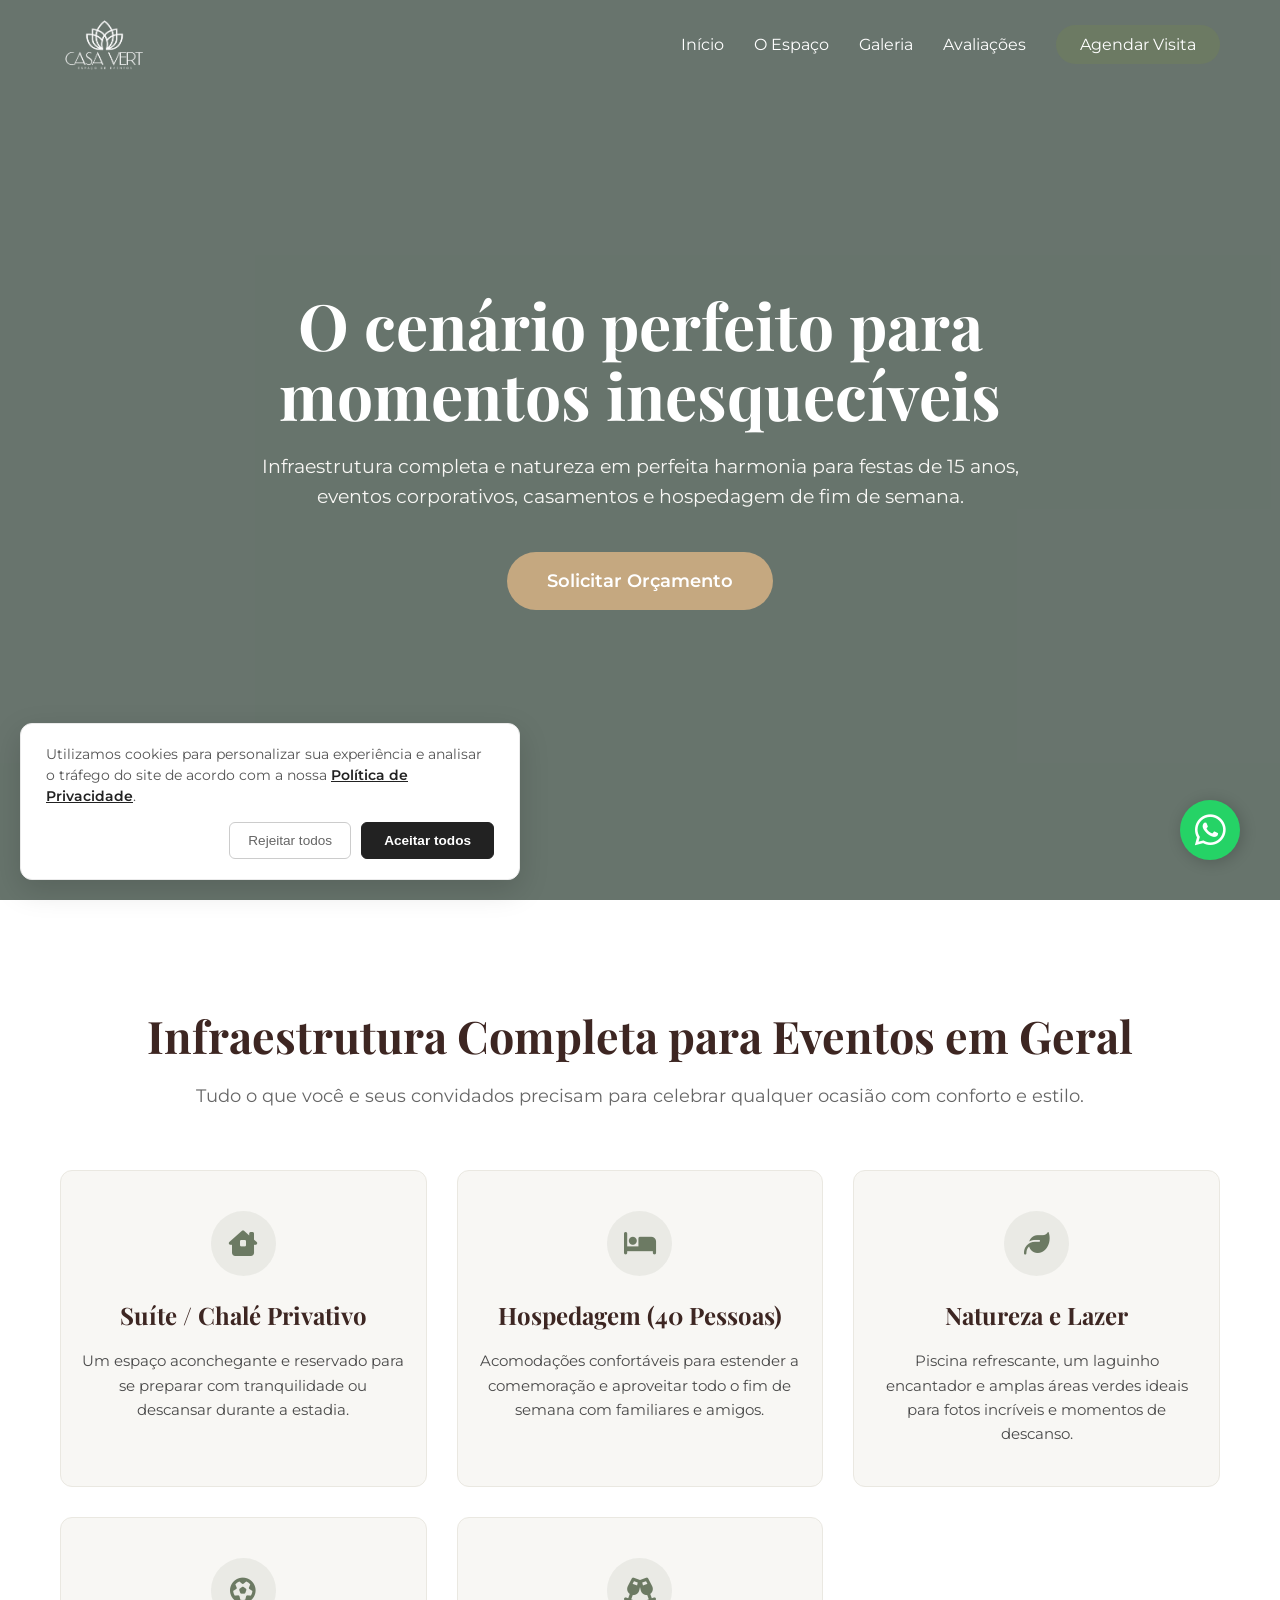
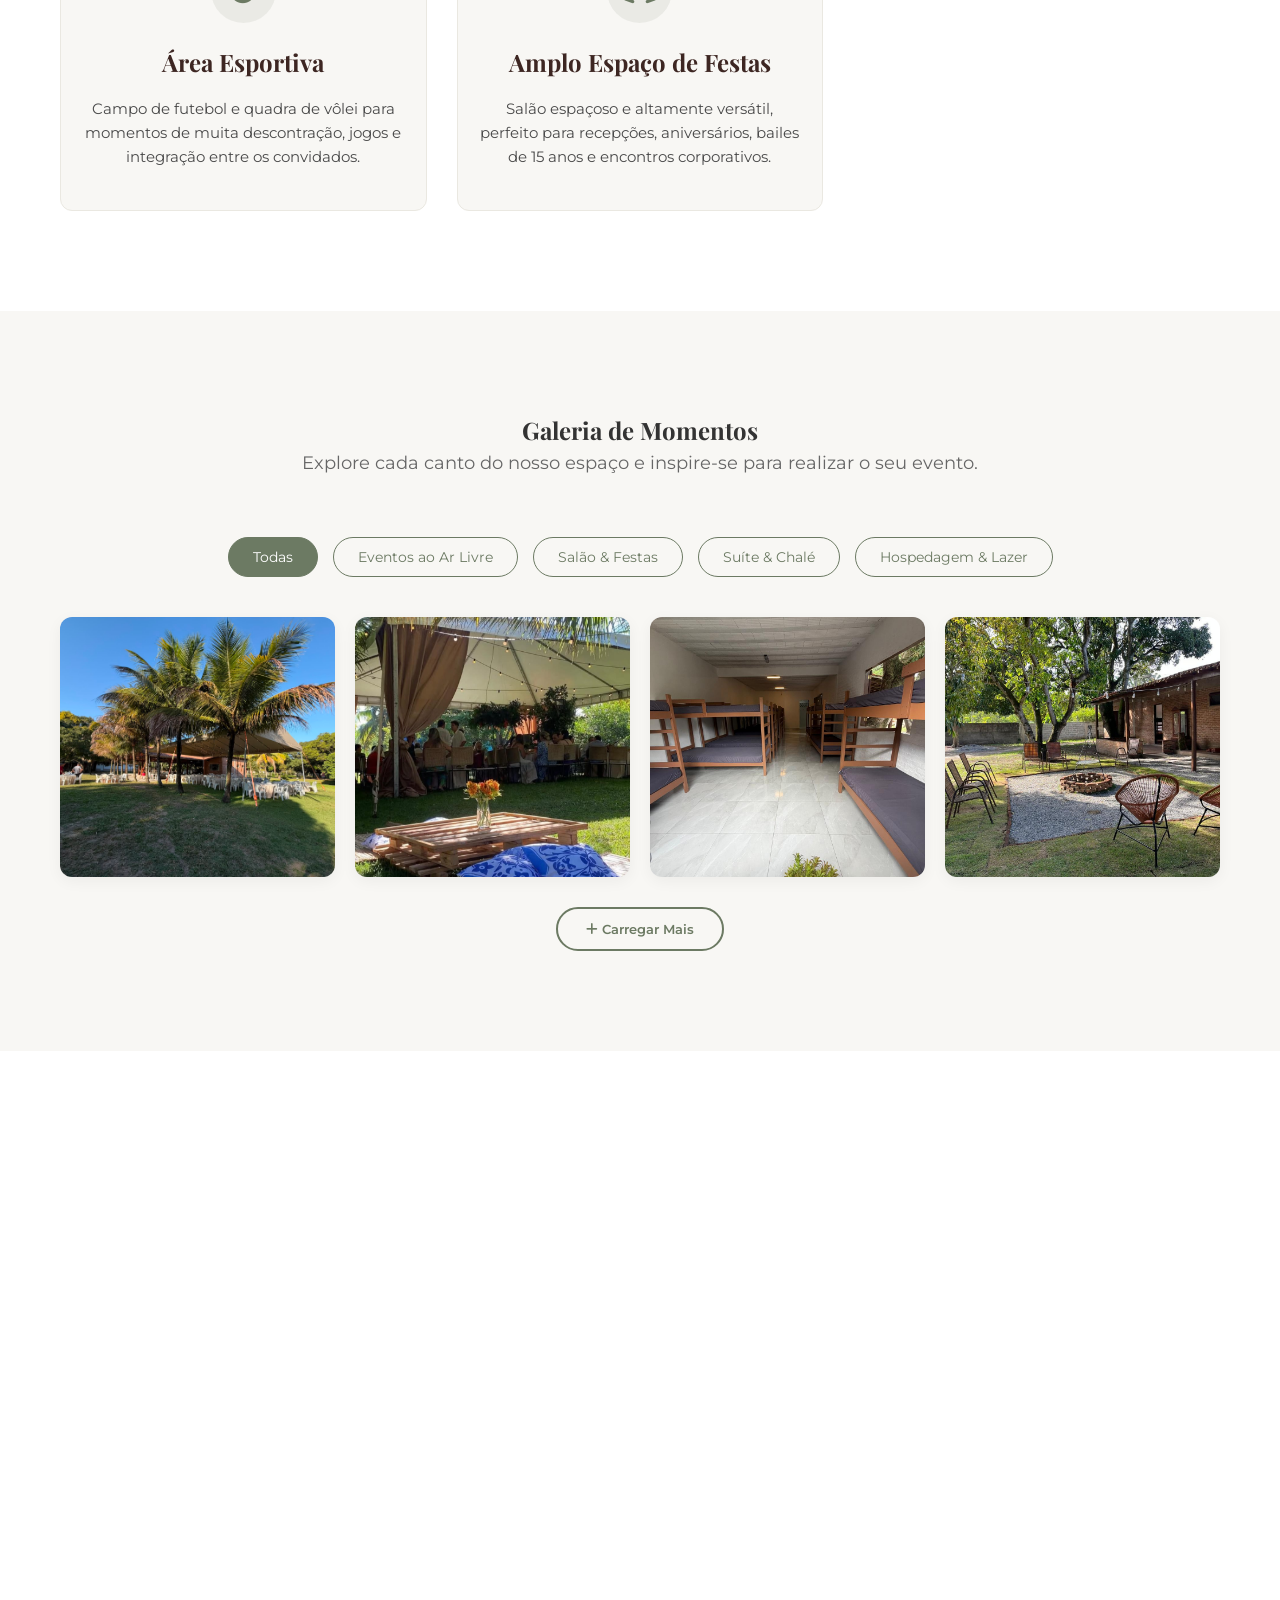
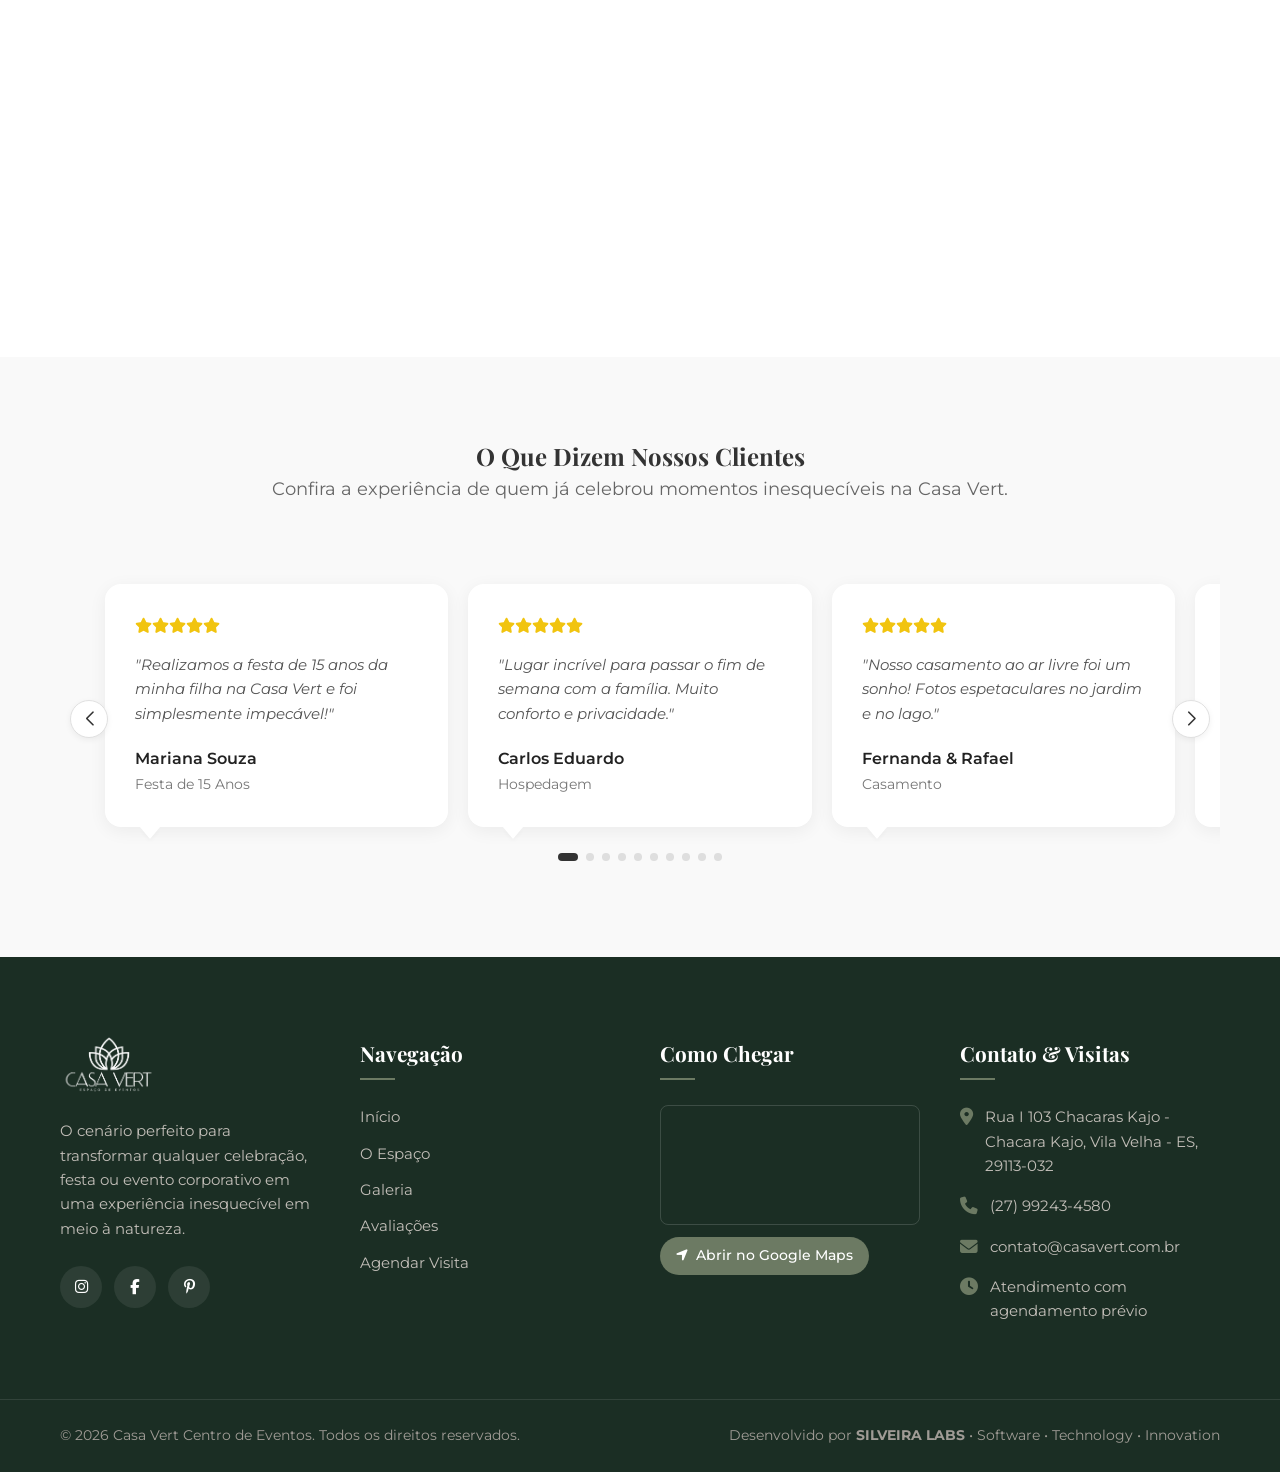
<file: index.html>
<!DOCTYPE html>
<html lang="pt-BR">
<head>
    <meta charset="UTF-8">
    <meta name="viewport" content="width=device-width, initial-scale=1.0">
    <title>Casa Vert | Espaço para Eventos em Geral e Hospedagem</title>
    
    <!-- ==========================================================================
       SEO E INDEXAÇÃO NO GOOGLE
       ========================================================================== -->
    <meta name="description" content="Casa Vert - O cenário perfeito para seus eventos em geral. Festas de 15 anos, corporativos, casamentos e aluguel para fim de semana com infraestrutura completa e natureza em Vila Velha - ES.">
    <meta name="keywords" content="Casa Vert, espaço para eventos, salão de festas, casamentos, festas de 15 anos, hospedagem Vila Velha, eventos ao ar livre">
    <meta name="robots" content="index, follow">
    <link rel="canonical" href="https://casa-vert027.vercel.app/">

    <!-- NOME DO SITE PARA O GOOGLE (Corrige "Vercel" nos resultados) -->
    <meta property="og:site_name" content="Casa Vert">

    <!-- ==========================================================================
       FAVICON E ÍCONES DE DISPOSITIVOS
       ========================================================================== -->
    <link rel="icon" type="image/x-icon" href="img/favicon/favicon.ico">
    <link rel="icon" type="image/png" sizes="32x32" href="img/favicon/favicon-32x32.png">
    <link rel="icon" type="image/png" sizes="16x16" href="img/favicon/favicon-16x16.png">
    <link rel="apple-touch-icon" sizes="180x180" href="img/favicon/apple-touch-icon.png">
    <link rel="manifest" href="img/favicon/site.webmanifest">

    <!-- ==========================================================================
       OPEN GRAPH / PRÉVIA NO WHATSAPP E REDES SOCIAIS
       ========================================================================== -->
    <meta property="og:type" content="website">
    <meta property="og:url" content="https://casa-vert027.vercel.app/">
    <meta property="og:title" content="Casa Vert | Espaço para Eventos e Hospedagem">
    <meta property="og:description" content="O cenário perfeito para festas, casamentos e hospedagem com infraestrutura completa em Vila Velha - ES.">
    <meta property="og:image" content="https://casa-vert027.vercel.app/img/eventos/foto1.jpeg">
    <meta property="og:image:secure_url" content="https://casa-vert027.vercel.app/img/eventos/foto1.jpeg">
    <meta property="og:image:type" content="image/jpeg">
    <meta property="og:image:width" content="1200">
    <meta property="og:image:height" content="630">

    <!-- TWITTER / CARTÃO GRANDE NO WHATSAPP -->
    <meta name="twitter:card" content="summary_large_image">
    <meta name="twitter:title" content="Casa Vert | Espaço para Eventos e Hospedagem">
    <meta name="twitter:description" content="O cenário perfeito para festas, casamentos e hospedagem com infraestrutura completa em Vila Velha - ES.">
    <meta name="twitter:image" content="https://casa-vert027.vercel.app/img/eventos/foto1.jpeg">

    <!-- ==========================================================================
       DADOS ESTRUTURADOS (SCHEMA.ORG) PARA O GOOGLE
       ========================================================================== -->
    <script type="application/ld+json">
    {
      "@context": "https://schema.org",
      "@type": "EventVenue",
      "name": "Casa Vert",
      "alternateName": ["Casa Vert Eventos", "Casa Vert Vila Velha"],
      "url": "https://casa-vert027.vercel.app/",
      "logo": "https://casa-vert027.vercel.app/img/CASA%20VERT%20PRETO.png",
      "address": {
        "@type": "PostalAddress",
        "streetAddress": "Rua I 103, Chácaras Kajo",
        "addressLocality": "Vila Velha",
        "addressRegion": "ES",
        "postalCode": "29113-032",
        "addressCountry": "BR"
      },
      "telephone": "+5527992434580"
    }
    </script>

    <!-- ==========================================================================
       FONTES E ESTILOS EXTERNOS
       ========================================================================== -->
    <link rel="preconnect" href="https://fonts.googleapis.com">
    <link rel="preconnect" href="https://fonts.gstatic.com" crossorigin>
    <link href="https://fonts.googleapis.com/css2?family=Montserrat:wght@300;400;600&family=Playfair+Display:ital,wght@0,600;1,600&display=swap" rel="stylesheet">
    <link rel="stylesheet" href="https://cdnjs.cloudflare.com/ajax/libs/font-awesome/6.4.0/css/all.min.css">
    <link rel="stylesheet" href="https://cdn.jsdelivr.net/npm/swiper@11/swiper-bundle.min.css" />
    
    <!-- Estilos CSS Customizados -->
    <link rel="stylesheet" href="css/style.css">
</head>

<body>

    <!-- Cabeçalho / Menu -->
    <header id="header">
        <nav class="navbar container">
            <a href="#home" class="logo-link">
                <!-- Logo Branca (fundo transparente) -->
                <img src="img/CASA VERT BRANCA.png" alt="Casa Vert Espaço de Eventos" class="logo-img logo-light">
                <!-- Logo Padrão (menu com fundo claro) -->
                <img src="img/CASA VERT PRETO.png" alt="Casa Vert Espaço de Eventos" class="logo-img logo-dark">
            </a>
            <ul class="nav-links">
                <li><a href="#home">Início</a></li>
                <li><a href="#estrutura">O Espaço</a></li>
                <li><a href="#galeria">Galeria</a></li>
                <li><a href="#avaliacoes">Avaliações</a></li>
                <li><a href="#contato" class="btn-nav">Agendar Visita</a></li>
            </ul>
            <div class="menu-toggle"><i class="fa-solid fa-bars"></i></div>
        </nav>
    </header>

    <!-- Banner Principal (Hero) -->
    <section id="home" class="hero-section">
        <div class="hero-overlay"></div>
        <div class="hero-content fade-in">
            <h1>O cenário perfeito para momentos inesquecíveis</h1>
            <p>Infraestrutura completa e natureza em perfeita harmonia para festas de 15 anos, eventos corporativos, casamentos e hospedagem de fim de semana.</p>
            <a href="#contato" class="btn-primary">Solicitar Orçamento</a>
        </div>
    </section>

    <!-- Estrutura do Local -->
    <section id="estrutura" class="estrutura-section">
        <div class="container">
            <h2 class="fade-in">Infraestrutura Completa para Eventos em Geral</h2>
            <p class="section-subtitle fade-in">Tudo o que você e seus convidados precisam para celebrar qualquer ocasião com conforto e estilo.</p>
            
            <div class="cards-container">
                <div class="card fade-in">
                    <div class="card-icon"><i class="fa-solid fa-house-chimney-window"></i></div>
                    <h3>Suíte / Chalé Privativo</h3>
                    <p>Um espaço aconchegante e reservado para se preparar com tranquilidade ou descansar durante a estadia.</p>
                </div>
                
                <div class="card fade-in">
                    <div class="card-icon"><i class="fa-solid fa-bed"></i></div>
                    <h3>Hospedagem (40 Pessoas)</h3>
                    <p>Acomodações confortáveis para estender a comemoração e aproveitar todo o fim de semana com familiares e amigos.</p>
                </div>
                
                <div class="card fade-in">
                    <div class="card-icon"><i class="fa-solid fa-leaf"></i></div>
                    <h3>Natureza e Lazer</h3>
                    <p>Piscina refrescante, um laguinho encantador e amplas áreas verdes ideais para fotos incríveis e momentos de descanso.</p>
                </div>

                <div class="card fade-in">
                    <div class="card-icon"><i class="fa-solid fa-futbol"></i></div>
                    <h3>Área Esportiva</h3>
                    <p>Campo de futebol e quadra de vôlei para momentos de muita descontração, jogos e integração entre os convidados.</p>
                </div>
                
                <div class="card fade-in">
                    <div class="card-icon"><i class="fa-solid fa-champagne-glasses"></i></div>
                    <h3>Amplo Espaço de Festas</h3>
                    <p>Salão espaçoso e altamente versátil, perfeito para recepções, aniversários, bailes de 15 anos e encontros corporativos.</p>
                </div>
            </div>
        </div>
    </section>

    <!-- Seção Galeria de Momentos -->
    <section id="galeria" class="galeria-section">
        <div class="container">
            <h2 class="fade-in">Galeria de Momentos</h2>
            <p class="section-subtitle fade-in">Explore cada canto do nosso espaço e inspire-se para realizar o seu evento.</p>

            <!-- Filtros Expandidos Generalizados -->
            <div class="galeria-filtros fade-in">
                <button class="btn-filtro active" data-filter="todos">Todas</button>
                <button class="btn-filtro" data-filter="eventos">Eventos ao Ar Livre</button>
                <button class="btn-filtro" data-filter="salao">Salão & Festas</button>
                <button class="btn-filtro" data-filter="chale">Suíte & Chalé</button>
                <button class="btn-filtro" data-filter="lazer">Hospedagem & Lazer</button>
            </div>

            <div class="galeria-grid" id="galeria-grid">

    <!-- ================= EVENTOS AO AR LIVRE (1 a 8) ================= -->
    <div class="galeria-item fade-in" data-category="eventos">
        <img src="img/eventos/foto1.jpeg" alt="Evento ao Ar Livre 1" loading="lazy">
        <div class="galeria-overlay">
            <i class="fa-solid fa-magnifying-glass-plus"></i>
            <span>Eventos ao Ar Livre</span>
        </div>
    </div>
    <div class="galeria-item fade-in" data-category="eventos">
        <img src="img/eventos/foto2.jpeg" alt="Evento ao Ar Livre 2" loading="lazy">
        <div class="galeria-overlay">
            <i class="fa-solid fa-magnifying-glass-plus"></i>
            <span>Eventos ao Ar Livre</span>
        </div>
    </div>
    <div class="galeria-item fade-in" data-category="eventos">
        <img src="img/eventos/foto3.jpeg" alt="Evento ao Ar Livre 3" loading="lazy">
        <div class="galeria-overlay">
            <i class="fa-solid fa-magnifying-glass-plus"></i>
            <span>Eventos ao Ar Livre</span>
        </div>
    </div>
    <div class="galeria-item fade-in" data-category="eventos">
        <img src="img/eventos/foto4.jpeg" alt="Evento ao Ar Livre 4" loading="lazy">
        <div class="galeria-overlay">
            <i class="fa-solid fa-magnifying-glass-plus"></i>
            <span>Eventos ao Ar Livre</span>
        </div>
    </div>
    <div class="galeria-item fade-in" data-category="eventos">
        <img src="img/eventos/foto5.jpeg" alt="Evento ao Ar Livre 5" loading="lazy">
        <div class="galeria-overlay">
            <i class="fa-solid fa-magnifying-glass-plus"></i>
            <span>Eventos ao Ar Livre</span>
        </div>
    </div>
    <div class="galeria-item fade-in" data-category="eventos">
        <img src="img/eventos/foto6.jpeg" alt="Evento ao Ar Livre 6" loading="lazy">
        <div class="galeria-overlay">
            <i class="fa-solid fa-magnifying-glass-plus"></i>
            <span>Eventos ao Ar Livre</span>
        </div>
    </div>
    <div class="galeria-item fade-in" data-category="eventos">
        <img src="img/eventos/foto7.jpeg" alt="Evento ao Ar Livre 7" loading="lazy">
        <div class="galeria-overlay">
            <i class="fa-solid fa-magnifying-glass-plus"></i>
            <span>Eventos ao Ar Livre</span>
        </div>
    </div>
    <div class="galeria-item fade-in" data-category="eventos">
        <img src="img/eventos/foto8.jpeg" alt="Evento ao Ar Livre 8" loading="lazy">
        <div class="galeria-overlay">
            <i class="fa-solid fa-magnifying-glass-plus"></i>
            <span>Eventos ao Ar Livre</span>
        </div>
    </div>

    <!-- ================= SALÃO & FESTAS (1 a 8) ================= -->
    <div class="galeria-item fade-in" data-category="salao">
        <img src="img/salao/foto8.jpeg" alt="Salão de Festas 1" loading="lazy">
        <div class="galeria-overlay">
            <i class="fa-solid fa-magnifying-glass-plus"></i>
            <span>Salão & Festas</span>
        </div>
    </div>
    <div class="galeria-item fade-in" data-category="salao">
        <img src="img/salao/foto7.jpeg" alt="Salão de Festas 2" loading="lazy">
        <div class="galeria-overlay">
            <i class="fa-solid fa-magnifying-glass-plus"></i>
            <span>Salão & Festas</span>
        </div>
    </div>
    <div class="galeria-item fade-in" data-category="salao">
        <img src="img/salao/foto6.jpeg" alt="Salão de Festas 3" loading="lazy">
        <div class="galeria-overlay">
            <i class="fa-solid fa-magnifying-glass-plus"></i>
            <span>Salão & Festas</span>
        </div>
    </div>
    <div class="galeria-item fade-in" data-category="salao">
        <img src="img/salao/foto5.jpeg" alt="Salão de Festas 4" loading="lazy">
        <div class="galeria-overlay">
            <i class="fa-solid fa-magnifying-glass-plus"></i>
            <span>Salão & Festas</span>
        </div>
    </div>
    <div class="galeria-item fade-in" data-category="salao">
        <img src="img/salao/foto4.jpeg" alt="Salão de Festas 5" loading="lazy">
        <div class="galeria-overlay">
            <i class="fa-solid fa-magnifying-glass-plus"></i>
            <span>Salão & Festas</span>
        </div>
    </div>
    <div class="galeria-item fade-in" data-category="salao">
        <img src="img/salao/foto3.jpeg" alt="Salão de Festas 6" loading="lazy">
        <div class="galeria-overlay">
            <i class="fa-solid fa-magnifying-glass-plus"></i>
            <span>Salão & Festas</span>
        </div>
    </div>
    <div class="galeria-item fade-in" data-category="salao">
        <img src="img/salao/foto2.jpeg" alt="Salão de Festas 7" loading="lazy">
        <div class="galeria-overlay">
            <i class="fa-solid fa-magnifying-glass-plus"></i>
            <span>Salão & Festas</span>
        </div>
    </div>
    <div class="galeria-item fade-in" data-category="salao">
        <img src="img/salao/foto1.jpeg" alt="Salão de Festas 8" loading="lazy">
        <div class="galeria-overlay">
            <i class="fa-solid fa-magnifying-glass-plus"></i>
            <span>Salão & Festas</span>
        </div>
    </div>

    <!-- ================= SUÍTE / CHALÉ (1 a 8) ================= -->
    <div class="galeria-item fade-in" data-category="chale">
        <img src="img/suite/foto1.jpeg" alt="Suíte Chalé 1" loading="lazy">
        <div class="galeria-overlay">
            <i class="fa-solid fa-magnifying-glass-plus"></i>
            <span>Suíte & Chalé</span>
        </div>
    </div>
    <div class="galeria-item fade-in" data-category="chale">
        <img src="img/suite/foto2.jpeg" alt="Suíte Chalé 2" loading="lazy">
        <div class="galeria-overlay">
            <i class="fa-solid fa-magnifying-glass-plus"></i>
            <span>Suíte & Chalé</span>
        </div>
    </div>
    <div class="galeria-item fade-in" data-category="chale">
        <img src="img/suite/foto5.jpeg" alt="Suíte Chalé 3" loading="lazy">
        <div class="galeria-overlay">
            <i class="fa-solid fa-magnifying-glass-plus"></i>
            <span>Suíte & Chalé</span>
        </div>
    </div>
    <div class="galeria-item fade-in" data-category="chale">
        <img src="img/suite/foto6.jpeg" alt="Suíte Chalé 4" loading="lazy">
        <div class="galeria-overlay">
            <i class="fa-solid fa-magnifying-glass-plus"></i>
            <span>Suíte & Chalé</span>
        </div>
    </div>
    <div class="galeria-item fade-in" data-category="chale">
        <img src="img/suite/foto3.jpeg" alt="Suíte Chalé 5" loading="lazy">
        <div class="galeria-overlay">
            <i class="fa-solid fa-magnifying-glass-plus"></i>
            <span>Suíte & Chalé</span>
        </div>
    </div>
    <div class="galeria-item fade-in" data-category="chale">
        <img src="img/suite/foto4.jpeg" alt="Suíte Chalé 6" loading="lazy">
        <div class="galeria-overlay">
            <i class="fa-solid fa-magnifying-glass-plus"></i>
            <span>Suíte & Chalé</span>
        </div>
    </div>
    <div class="galeria-item fade-in" data-category="chale">
        <img src="img/suite/foto7.jpeg" alt="Suíte Chalé 7" loading="lazy">
        <div class="galeria-overlay">
            <i class="fa-solid fa-magnifying-glass-plus"></i>
            <span>Suíte & Chalé</span>
        </div>
    </div>
    <div class="galeria-item fade-in" data-category="chale">
        <img src="img/suite/foto8.jpeg" alt="Suíte Chalé 8" loading="lazy">
        <div class="galeria-overlay">
            <i class="fa-solid fa-magnifying-glass-plus"></i>
            <span>Suíte & Chalé</span>
        </div>
    </div>

    <!-- ================= HOSPEDAGEM & LAZER (1 a 8) ================= -->
    <div class="galeria-item fade-in" data-category="lazer">
        <img src="img/hospedagem/foto1.jpeg" alt="Hospedagem e Lazer 1" loading="lazy">
        <div class="galeria-overlay">
            <i class="fa-solid fa-magnifying-glass-plus"></i>
            <span>Hospedagem & Lazer</span>
        </div>
    </div>
    <div class="galeria-item fade-in" data-category="lazer">
        <img src="img/hospedagem/foto2.jpeg" alt="Hospedagem e Lazer 2" loading="lazy">
        <div class="galeria-overlay">
            <i class="fa-solid fa-magnifying-glass-plus"></i>
            <span>Hospedagem & Lazer</span>
        </div>
    </div>
    <div class="galeria-item fade-in" data-category="lazer">
        <img src="img/hospedagem/foto3.jpeg" alt="Hospedagem e Lazer 3" loading="lazy">
        <div class="galeria-overlay">
            <i class="fa-solid fa-magnifying-glass-plus"></i>
            <span>Hospedagem & Lazer</span>
        </div>
    </div>
    <div class="galeria-item fade-in" data-category="lazer">
        <img src="img/hospedagem/foto4.jpeg" alt="Hospedagem e Lazer 4" loading="lazy">
        <div class="galeria-overlay">
            <i class="fa-solid fa-magnifying-glass-plus"></i>
            <span>Hospedagem & Lazer</span>
        </div>
    </div>
    <div class="galeria-item fade-in" data-category="lazer">
        <img src="img/hospedagem/foto5.jpeg" alt="Hospedagem e Lazer 5" loading="lazy">
        <div class="galeria-overlay">
            <i class="fa-solid fa-magnifying-glass-plus"></i>
            <span>Hospedagem & Lazer</span>
        </div>
    </div>
    <div class="galeria-item fade-in" data-category="lazer">
        <img src="img/hospedagem/foto6.jpeg" alt="Hospedagem e Lazer 6" loading="lazy">
        <div class="galeria-overlay">
            <i class="fa-solid fa-magnifying-glass-plus"></i>
            <span>Hospedagem & Lazer</span>
        </div>
    </div>
    <div class="galeria-item fade-in" data-category="lazer">
        <img src="img/hospedagem/foto7.jpeg" alt="Hospedagem e Lazer 7" loading="lazy">
        <div class="galeria-overlay">
            <i class="fa-solid fa-magnifying-glass-plus"></i>
            <span>Hospedagem & Lazer</span>
        </div>
    </div>
    <div class="galeria-item fade-in" data-category="lazer">
        <img src="img/hospedagem/foto8.jpeg" alt="Hospedagem e Lazer 8" loading="lazy">
        <div class="galeria-overlay">
            <i class="fa-solid fa-magnifying-glass-plus"></i>
            <span>Hospedagem & Lazer</span>
        </div>
    </div>

</div>

            <!-- Botões para Carregar Mais e Ver Menos -->
<div class="galeria-carregar-mais">
    <button id="btn-carregar-mais" class="btn-secondary">
        <i class="fa-solid fa-plus"></i> Carregar Mais
    </button>
    <button id="btn-ver-menos" class="btn-secondary" style="display: none;">
        <i class="fa-solid fa-minus"></i> Ver Menos
    </button>
</div>
    </section>

    <!-- Modal Lightbox (Ampliação da Foto) -->
    <div id="galeria-modal" class="modal-lightbox">
        <span class="modal-close">&times;</span>
        <img class="modal-img" id="img-ampliada" alt="Foto Ampliada">
        <div id="modal-caption"></div>
    </div>

    <!-- Seção de Agendamento de Visita / Formulário WhatsApp -->
    <section id="contato" class="contato-section">
        <div class="container">
            <h2 class="fade-in">Agende sua Visita</h2>
            <p class="section-subtitle fade-in">Preencha os dados abaixo para verificar disponibilidade de data e agendar uma visita presencial.</p>

            <form id="form-agendamento" class="contato-form fade-in">
                <div class="form-group-double">
                    <div class="form-group">
                        <label for="nome">Responsável *</label>
                        <input type="text" id="nome" placeholder="Ex: Nome Completo" required>
                    </div>
                    <div class="form-group">
                        <label for="telefone">Seu WhatsApp *</label>
                        <input type="tel" id="telefone" placeholder="(DD) 00000-0000" required>
                    </div>
                </div>

                <div class="form-group-double">
                    <div class="form-group">
                        <label for="data-evento">Data Prevista do Evento</label>
                        <input type="date" id="data-evento">
                    </div>
                    <div class="form-group">
                        <label for="convidados">Nº Estimado de Convidados</label>
                        <input type="number" id="convidados" placeholder="Ex: 150" min="1">
                    </div>
                </div>

                <div class="form-group">
                    <label for="tipo-evento">Tipo de Evento *</label>
                    <select id="tipo-evento" required>
                        <option value="" disabled selected>Selecione o tipo de evento</option>
                        <option value="Festa de 15 Anos">Festa de 15 Anos</option>
                        <option value="Aniversário / Festa Privada">Aniversário / Festa Privada</option>
                        <option value="Evento Corporativo">Evento Corporativo / Confraternização</option>
                        <option value="Casamento">Casamento / Cerimônia</option>
                        <option value="Aluguel de Fim de Semana / Temporada">Aluguel para Fim de Semana / Temporada</option>
                        <option value="Outro Evento">Outros Eventos em Geral</option>
                    </select>
                </div>

                <div class="form-group">
                    <label for="mensagem">Mensagem / Dúvidas</label>
                    <textarea id="mensagem" rows="4" placeholder="Conte-nos um pouco sobre a ideia do seu evento ou necessidade de hospedagem..."></textarea>
                </div>

                <button type="submit" class="btn-primary btn-submit">
                    <i class="fab fa-whatsapp"></i> Enviar Pedido via WhatsApp
                </button>
            </form>
        </div>
    </section>

    <section id="avaliacoes" class="avaliacoes-section">
    <div class="container">
        <h2>O Que Dizem Nossos Clientes</h2>
        <p class="section-subtitle">Confira a experiência de quem já celebrou momentos inesquecíveis na Casa Vert.</p>

        <!-- Slider Swiper -->
        <div class="swiper avaliacoes-slider">
            <div class="swiper-wrapper" id="avaliacoes-wrapper">
                <!-- As 10 avaliações serão injetadas aqui via JavaScript -->
            </div>
            
            <div class="swiper-pagination"></div>
            <div class="swiper-button-prev"></div>
            <div class="swiper-button-next"></div>
        </div>
    </div>
</section>

    <!-- Rodapé -->
    <footer class="main-footer">
        <div class="container footer-grid">
            
            <!-- Coluna 1: Marca, Sobre e Redes Sociais -->
            <div class="footer-col">
                <img src="img/CASA VERT BRANCA.png" alt="Casa Vert" class="footer-logo">
                <p class="footer-about">
                    O cenário perfeito para transformar qualquer celebração, festa ou evento corporativo em uma experiência inesquecível em meio à natureza.
                </p>
                <div class="footer-social">
                    <a href="#" target="_blank" aria-label="Instagram"><i class="fab fa-instagram"></i></a>
                    <a href="#" target="_blank" aria-label="Facebook"><i class="fab fa-facebook-f"></i></a>
                    <a href="#" target="_blank" aria-label="Pinterest"><i class="fab fa-pinterest-p"></i></a>
                </div>
            </div>

            <!-- Coluna 2: Navegação Rápida -->
            <div class="footer-col">
                <h4 class="footer-title">Navegação</h4>
                <ul class="footer-links">
                    <li><a href="#home">Início</a></li>
                    <li><a href="#estrutura">O Espaço</a></li>
                    <li><a href="#galeria">Galeria</a></li>
                    <li><a href="#avaliacoes">Avaliações</a></li>
                    <li><a href="#contato">Agendar Visita</a></li>
                </ul>
            </div>

            <!-- Coluna 3: Mapa Compacto (Entre Navegação e Contato) -->
            <div class="footer-col footer-map">
                <h4 class="footer-title">Como Chegar</h4>
                <div class="map-box">
                    <iframe 
                        src="https://maps.google.com/maps?q=Rua%20I%20103%20Chacaras%20Kajo%20Vila%20Velha%20ES&t=&z=14&ie=UTF8&iwloc=&output=embed" 
                        loading="lazy" 
                        referrerpolicy="no-referrer-when-downgrade">
                    </iframe>
                </div>
                <a href="https://maps.google.com/?q=Rua+I+103+Chacaras+Kajo+Vila+Velha+ES" target="_blank" class="btn-mapa">
                    <i class="fa-solid fa-location-arrow"></i> Abrir no Google Maps
                </a>
            </div>

            <!-- Coluna 4: Informações de Contato e Local -->
            <div class="footer-col">
                <h4 class="footer-title">Contato & Visitas</h4>
                <ul class="footer-contact">
                    <li>
                        <i class="fa-solid fa-location-dot"></i> 
                        <span>Rua I 103 Chacaras Kajo - Chacara Kajo, Vila Velha - ES, 29113-032</span>
                    </li>
                    <li>
                        <i class="fa-solid fa-phone"></i> 
                        <span>(27) 99243-4580</span>
                    </li>
                    <li>
                        <i class="fa-solid fa-envelope"></i> 
                        <span>contato@casavert.com.br</span>
                    </li>
                    <li>
                        <i class="fa-solid fa-clock"></i> 
                        <span>Atendimento com agendamento prévio</span>
                    </li>
                </ul>
            </div>

        </div>

        <!-- Barra Inferior de Direitos Reservados -->
    <div class="footer-bottom">
        <div class="container footer-bottom-content">
            <p>&copy; 2026 Casa Vert Centro de Eventos. Todos os direitos reservados.</p>
            <p class="developer-credit">
                Desenvolvido por <strong>SILVEIRA LABS</strong> &bull; <span>Software &bull; Technology &bull; Innovation</span>
            </p>
        </div>
    </div>
    </footer>

    <!-- Botão Flutuante do WhatsApp -->
    <a href="https://wa.me/5527992434580" class="whatsapp-float" target="_blank" aria-label="Fale conosco no WhatsApp">
        <i class="fab fa-whatsapp"></i>
    </a>
    
    <!-- Banner de Cookies LGPD -->
<div id="cookie-banner" class="cookie-banner">
    <div class="cookie-content">
        <p>
            Utilizamos cookies para personalizar sua experiência e analisar o tráfego do site de acordo com a nossa 
            <a href="#privacidade" onclick="abrirModalPrivacidade()">Política de Privacidade</a>.
        </p>
        <div class="cookie-buttons">
            <button id="recusar-cookies" class="btn-cookie-recusar">Rejeitar todos</button>
            <button id="aceitar-cookies" class="btn-cookie-aceitar">Aceitar todos</button>
        </div>
    </div>
</div>

    <script src="https://cdn.jsdelivr.net/npm/swiper@11/swiper-bundle.min.js"></script>
    <script src="js/main.js"></script>
</body>
</html>
</file>
<file: css/style.css>
/* ================= VARIÁVEIS E ESTILOS GERAIS ================= */
:root {
    --verde-logo: #6C7A63;           /* Verde Sálvia da marca */
    --marrom-logo: #3D2622;          /* Marrom café para destaques */
    --verde-escuro-footer: #1B2E24;  /* Verde floresta para o rodapé */
    --bege-fundo: #F8F7F4;           /* Off-white elegante */
    --texto-escuro: #333333;
    --texto-corpo: #4A4A4A;
    --dourado: #C5A880;
    --branco: #FFFFFF;
}

* {
    margin: 0;
    padding: 0;
    box-sizing: border-box;
}

body {
    font-family: 'Montserrat', sans-serif;
    background-color: var(--bege-fundo);
    color: var(--texto-escuro);
    line-height: 1.6;
    overflow-x: hidden;
}

h1, h2, h3, .logo {
    font-family: 'Playfair Display', serif;
}

.container {
    max-width: 1200px;
    margin: 0 auto;
    padding: 0 20px;
}

/* ================= HEADER & NAVBAR ================= */
header {
    position: fixed;
    top: 0;
    width: 100%;
    z-index: 1000;
    transition: background-color 0.4s ease, padding 0.4s ease;
    padding: 20px 0;
}

header.scrolled {
    background-color: var(--branco);
    padding: 10px 0;
    box-shadow: 0 4px 10px rgba(0,0,0,0.05);
}

.navbar {
    display: flex;
    justify-content: space-between;
    align-items: center;
}

.logo-img {
    height: 50px;
    width: auto;
    object-fit: contain;
}

/* Alternância de Logos */
.logo-light {
    display: block;
}

.logo-dark {
    display: none;
}

header.scrolled .logo-light {
    display: none;
}

header.scrolled .logo-dark {
    display: block;
}

.nav-links {
    list-style: none;
    display: flex;
    gap: 30px;
    align-items: center;
}

.nav-links a {
    text-decoration: none;
    color: var(--branco);
    font-weight: 400;
    font-size: 1rem;
    transition: color 0.3s ease;
}

header.scrolled .nav-links a {
    color: var(--texto-escuro);
}

.nav-links a:hover {
    color: var(--dourado);
}

.btn-nav {
    background-color: var(--verde-logo);
    color: var(--branco) !important;
    padding: 10px 24px;
    border-radius: 30px;
    transition: background-color 0.3s ease;
}

.btn-nav:hover {
    background-color: var(--marrom-logo);
}

.menu-toggle {
    display: none;
    color: var(--branco);
    font-size: 1.5rem;
    cursor: pointer;
}

header.scrolled .menu-toggle {
    color: var(--marrom-logo);
}

/* ================= HERO SECTION ================= */
.hero-section {
    position: relative;
    height: 100vh;
    display: flex;
    align-items: center;
    justify-content: center;
    text-align: center;
    background: url('https://images.unsplash.com/photo-1519225421980-715cb0215aed?ixlib=rb-4.0.3&auto=format&fit=crop&w=1920&q=80') center/cover no-repeat;
}

.hero-overlay {
    position: absolute;
    inset: 0;
    background: rgba(27, 46, 36, 0.65);
}

.hero-content {
    position: relative;
    z-index: 10;
    max-width: 800px;
    padding: 20px;
}

.hero-content h1 {
    font-size: 4rem;
    color: var(--branco);
    margin-bottom: 20px;
    line-height: 1.1;
}

.hero-content p {
    font-size: 1.2rem;
    color: var(--bege-fundo);
    margin-bottom: 40px;
}

.btn-primary {
    display: inline-block;
    background-color: var(--dourado);
    color: var(--branco);
    padding: 15px 40px;
    text-decoration: none;
    font-size: 1.1rem;
    border-radius: 50px;
    font-weight: 600;
    transition: transform 0.3s ease, background-color 0.3s ease;
}

.btn-primary:hover {
    background-color: #B3966D;
    transform: translateY(-3px);
}

/* ================= ESTRUTURA ================= */
.estrutura-section {
    padding: 100px 0;
    background-color: var(--branco);
    text-align: center;
}

.estrutura-section h2 {
    color: var(--marrom-logo);
    font-size: 2.8rem;
    margin-bottom: 10px;
}

.section-subtitle {
    color: #666;
    font-size: 1.1rem;
    margin-bottom: 60px;
}

.cards-container {
    display: grid;
    grid-template-columns: repeat(auto-fit, minmax(300px, 1fr));
    gap: 30px;
}

.card {
    background-color: var(--bege-fundo);
    padding: 40px 20px;
    border-radius: 12px;
    transition: transform 0.3s ease, box-shadow 0.3s ease;
    border: 1px solid #EAE8E1;
}

.card:hover {
    transform: translateY(-10px);
    box-shadow: 0 15px 30px rgba(0,0,0,0.08);
}

.card-icon {
    width: 65px;
    height: 65px;
    margin: 0 auto 20px auto;
    background-color: rgba(108, 122, 99, 0.1);
    border-radius: 50%;
    display: flex;
    align-items: center;
    justify-content: center;
}

.card-icon i {
    font-size: 1.6rem;
    color: var(--verde-logo);
    transition: transform 0.3s ease, color 0.3s ease;
}

.card:hover .card-icon {
    background-color: var(--verde-logo);
}

.card:hover .card-icon i {
    color: var(--branco);
    transform: scale(1.1);
}

.card h3 {
    color: var(--marrom-logo);
    font-size: 1.5rem;
    margin-bottom: 15px;
}

.card p {
    color: var(--texto-corpo);
    font-size: 0.95rem;
}

/* ================= GALERIA & LIGHTBOX ================= */
.galeria-section {
    padding: 100px 0;
    background-color: var(--bege-fundo);
    text-align: center;
}

.galeria-filtros {
    display: flex;
    justify-content: center;
    gap: 15px;
    flex-wrap: wrap;
    margin-bottom: 40px;
}

.btn-filtro {
    background-color: transparent;
    border: 1px solid var(--verde-logo);
    color: var(--verde-logo);
    padding: 10px 24px;
    border-radius: 30px;
    cursor: pointer;
    font-family: 'Montserrat', sans-serif;
    font-size: 0.9rem;
    transition: all 0.3s ease;
}

.btn-filtro.active,
.btn-filtro:hover {
    background-color: var(--verde-logo);
    color: var(--branco);
}

.galeria-grid {
    display: grid;
    grid-template-columns: repeat(auto-fill, minmax(270px, 1fr));
    gap: 20px;
}

.galeria-item {
    position: relative;
    border-radius: 12px;
    overflow: hidden;
    height: 260px;
    cursor: pointer;
    box-shadow: 0 4px 15px rgba(0,0,0,0.05);
}

.galeria-item img {
    width: 100%;
    height: 100%;
    object-fit: cover;
    transition: transform 0.5s ease;
}

.galeria-overlay {
    position: absolute;
    inset: 0;
    background: rgba(27, 46, 36, 0.8);
    display: flex;
    flex-direction: column;
    align-items: center;
    justify-content: center;
    color: var(--branco);
    opacity: 0;
    transition: opacity 0.4s ease;
    padding: 15px;
}

.galeria-overlay i {
    font-size: 1.8rem;
    margin-bottom: 10px;
}

.galeria-overlay span {
    font-family: 'Playfair Display', serif;
    font-size: 1.1rem;
}

.galeria-item:hover img {
    transform: scale(1.1);
}

.galeria-item:hover .galeria-overlay {
    opacity: 1;
}

/* Esconde o botão caso esteja com display none no JS */
.galeria-carregar-mais {
    text-align: center;
    margin-top: 30px;
    width: 100%;
}

/* Transição suave ao revelar fotos */
.galeria-item {
    transition: opacity 0.4s ease, transform 0.4s ease;
}

.btn-secondary {
    background-color: transparent;
    border: 2px solid var(--verde-logo);
    color: var(--verde-logo);
    padding: 12px 28px;
    border-radius: 30px;
    font-family: 'Montserrat', sans-serif;
    font-weight: 600;
    cursor: pointer;
    transition: all 0.3s ease;
}

.btn-secondary:hover {
    background-color: var(--verde-logo);
    color: var(--branco);
}

/* Modal Lightbox */
.modal-lightbox {
    display: none;
    position: fixed;
    z-index: 2000;
    inset: 0;
    background-color: rgba(0, 0, 0, 0.9);
    align-items: center;
    justify-content: center;
    flex-direction: column;
    padding: 20px;
}

.modal-lightbox.active {
    display: flex;
}

.modal-img {
    max-width: 90%;
    max-height: 80vh;
    border-radius: 8px;
    box-shadow: 0 10px 30px rgba(0,0,0,0.5);
}

#modal-caption {
    color: var(--branco);
    margin-top: 15px;
    font-family: 'Playfair Display', serif;
    font-size: 1.2rem;
}

.modal-close {
    position: absolute;
    top: 25px;
    right: 35px;
    color: var(--branco);
    font-size: 40px;
    cursor: pointer;
    transition: color 0.3s ease;
}

.modal-close:hover {
    color: var(--verde-logo);
}

/* ================= CONTATO / FORMULÁRIO ================= */
.contato-section {
    padding: 100px 0;
    background-color: var(--branco);
    text-align: center; /* Centraliza o H2 e o subtítulo */
}

.contato-form {
    max-width: 800px;
    margin: 0 auto;
    background-color: var(--bege-fundo);
    padding: 40px;
    border-radius: 12px;
    border: 1px solid #EAE8E1;
    box-shadow: 0 10px 30px rgba(0,0,0,0.03);
}

.form-group-double {
    display: grid;
    grid-template-columns: 1fr 1fr;
    gap: 20px;
}

.form-group {
    display: flex;
    flex-direction: column;
    margin-bottom: 20px;
    text-align: left; /* Mantém os rótulos e campos do formulário alinhados à esquerda */
}

.form-group label {
    font-size: 0.9rem;
    font-weight: 600;
    color: var(--texto-escuro);
    margin-bottom: 8px;
}

.form-group input,
.form-group select,
.form-group textarea {
    width: 100%;
    padding: 12px 15px;
    border: 1px solid #D1CDC4;
    border-radius: 6px;
    font-family: 'Montserrat', sans-serif;
    font-size: 0.95rem;
    background-color: var(--branco);
    color: var(--texto-escuro);
    transition: border-color 0.3s ease, box-shadow 0.3s ease;
}

.form-group input:focus,
.form-group select:focus,
.form-group textarea:focus {
    outline: none;
    border-color: var(--verde-logo);
    box-shadow: 0 0 0 3px rgba(108, 122, 99, 0.15);
}

.btn-submit {
    width: 100%;
    border: none;
    cursor: pointer;
    display: flex;
    align-items: center;
    justify-content: center;
    gap: 10px;
    font-size: 1.05rem;
    padding: 16px;
}

/* ================= FOOTER ================= */
.main-footer {
    background-color: var(--verde-escuro-footer);
    color: #E0DDD7;
    padding-top: 80px;
    font-size: 0.95rem;
}

.footer-grid {
    display: grid;
    grid-template-columns: repeat(auto-fit, minmax(260px, 1fr));
    gap: 40px;
    padding-bottom: 60px;
}

.footer-logo {
    height: 55px;
    width: auto;
    margin-bottom: 20px;
}

.footer-about {
    line-height: 1.6;
    margin-bottom: 25px;
    color: #C2BEB8;
}

.footer-title {
    color: var(--branco);
    font-family: 'Playfair Display', serif;
    font-size: 1.3rem;
    margin-bottom: 25px;
    position: relative;
    padding-bottom: 10px;
}

.footer-title::after {
    content: '';
    position: absolute;
    left: 0;
    bottom: 0;
    width: 35px;
    height: 2px;
    background-color: var(--verde-logo);
}

.footer-links, .footer-contact {
    list-style: none;
}

.footer-links li {
    margin-bottom: 12px;
}

.footer-links a {
    color: #C2BEB8;
    text-decoration: none;
    transition: color 0.3s ease, padding-left 0.3s ease;
    display: inline-block;
}

.footer-links a:hover {
    color: var(--verde-logo);
    padding-left: 6px;
}

.footer-contact li {
    display: flex;
    align-items: flex-start;
    gap: 12px;
    margin-bottom: 16px;
    color: #C2BEB8;
}

.footer-contact i {
    color: var(--verde-logo);
    font-size: 1.1rem;
    margin-top: 3px;
}

.footer-social {
    display: flex;
    gap: 12px;
}

.footer-social a {
    width: 42px;
    height: 42px;
    border-radius: 50%;
    background-color: rgba(255, 255, 255, 0.08);
    color: var(--branco);
    display: flex;
    align-items: center;
    justify-content: center;
    text-decoration: none;
    transition: background-color 0.3s ease, transform 0.3s ease;
}

.footer-social a:hover {
    background-color: var(--verde-logo);
    transform: translateY(-4px);
}

.footer-bottom {
    border-top: 1px solid rgba(255, 255, 255, 0.1);
    padding: 25px 0;
    font-size: 0.85rem;
    color: #A09C96;
}

.footer-bottom-content {
    display: flex;
    justify-content: space-between;
    align-items: center;
    flex-wrap: wrap;
    gap: 15px;
}

/* ================= MAPA COMPACTO FOOTER ================= */
.footer-map .map-box {
    width: 100%;
    height: 120px;
    border-radius: 8px;
    overflow: hidden;
    border: 1px solid rgba(255, 255, 255, 0.15);
    margin-bottom: 12px;
}

.footer-map iframe {
    width: 100%;
    height: 100%;
    border: 0;
}

.btn-mapa {
    display: inline-flex;
    align-items: center;
    gap: 8px;
    background-color: var(--verde-logo);
    color: var(--branco);
    padding: 8px 16px;
    border-radius: 20px;
    font-size: 0.85rem;
    font-weight: 500;
    text-decoration: none;
    transition: background-color 0.3s ease, transform 0.3s ease;
}

.btn-mapa:hover {
    background-color: var(--dourado);
    transform: translateY(-2px);
}

/* ================= BOTÃO WHATSAPP ================= */
.whatsapp-float {
    position: fixed;
    width: 60px;
    height: 60px;
    bottom: 40px;
    right: 40px;
    background-color: #25d366;
    color: #FFF;
    border-radius: 50px;
    text-align: center;
    font-size: 35px;
    box-shadow: 2px 2px 15px rgba(0, 0, 0, 0.2);
    z-index: 100;
    transition: transform 0.3s ease;
    display: flex;
    align-items: center;
    justify-content: center;
    text-decoration: none;
}

.whatsapp-float:hover {
    transform: scale(1.1);
}

/* ================= ANIMAÇÕES JS ================= */
.fade-in {
    opacity: 0;
    transform: translateY(30px);
    transition: opacity 0.8s ease, transform 0.8s ease;
}

.fade-in.visible {
    opacity: 1;
    transform: translateY(0);
}

/* ================= RESPONSIVIDADE ================= */
@media (max-width: 768px) {
    .menu-toggle { 
        display: block; 
    }
    
    .nav-links {
        position: absolute;
        top: 100%;
        left: -100%;
        width: 100%;
        background-color: var(--branco);
        flex-direction: column;
        padding: 20px 0;
        transition: left 0.4s ease;
        box-shadow: 0 10px 10px rgba(0,0,0,0.05);
    }

    .nav-links.active { 
        left: 0; 
    }
    
    .nav-links a { 
        color: var(--texto-escuro); 
    }
    
    .hero-content h1 { 
        font-size: 2.5rem; 
    }

    .form-group-double {
        grid-template-columns: 1fr;
        gap: 0;
    }

    .contato-form {
        padding: 25px 20px;
    }

    .footer-bottom-content {
        flex-direction: column;
        text-align: center;
    }
}

/* ==========================================================================
   SEÇÃO DE AVALIAÇÕES / DEPOIMENTOS (SWIPER SLIDER)
   ========================================================================== */

.avaliacoes-section {
    padding: 80px 0;
    background-color: #f9f9f9;
    text-align: center;
}

/* Configurações Globais do Swiper e Variáveis Nativas */
.avaliacoes-slider {
    --swiper-navigation-size: 14px;
    --swiper-navigation-color: #333333; /* Força cor escura e elimina o azul nativo */
    --swiper-pagination-color: #333333;
    position: relative;
    padding: 20px 45px 50px 45px; /* Recuo lateral para não sobrepor os cards */
}

/* Garante altura uniforme e alinhamento em todos os slides */
.swiper-slide {
    height: auto;
    display: flex;
}

/* Cards de Avaliação */
.avaliacao-card {
    width: 100%;
    height: 100%;
    background: #ffffff;
    padding: 30px;
    border-radius: 12px;
    box-shadow: 0 4px 15px rgba(0, 0, 0, 0.05);
    display: flex;
    flex-direction: column;
    justify-content: space-between;
    text-align: left;
    transition: transform 0.3s ease, box-shadow 0.3s ease;
}

.avaliacao-card:hover {
    transform: translateY(-5px);
    box-shadow: 0 8px 25px rgba(0, 0, 0, 0.08);
}

/* Estrelas de Classificação */
.stars {
    color: #f1c40f;
    margin-bottom: 15px;
    font-size: 0.95rem;
}

/* Texto do Depoimento */
.depoimento-texto {
    font-style: italic;
    color: #555555;
    line-height: 1.6;
    margin-bottom: 20px;
    font-size: 0.95rem;
}

/* Informações do Cliente */
.cliente-info strong {
    display: block;
    color: #222222;
    font-size: 1rem;
    font-weight: 600;
}

.cliente-info span {
    font-size: 0.85rem;
    color: #777777;
}

/* Setas Minimalistas Circulares */
.swiper-button-next,
.swiper-button-prev {
    width: 38px !important;
    height: 38px !important;
    background-color: #ffffff;
    border: 1px solid #e0e0e0;
    border-radius: 50%;
    box-shadow: 0 2px 6px rgba(0, 0, 0, 0.06);
    transition: all 0.25s ease;
    margin-top: -20px;
}

/* Ícone interno da seta reduzido */
.swiper-button-next::after,
.swiper-button-prev::after {
    font-size: 14px !important;
    font-weight: 700;
}

/* Efeito Hover nas Setas */
.swiper-button-next:hover,
.swiper-button-prev:hover {
    background-color: #333333;
    border-color: #333333;
    --swiper-navigation-color: #ffffff; /* Seta fica branca no hover */
    transform: scale(1.05);
}

/* Indicadores de Paginação (Pontos) */
.swiper-pagination-bullet {
    background: #cccccc;
    opacity: 0.6;
    transition: all 0.3s ease;
}

.swiper-pagination-bullet-active {
    background: #333333 !important;
    opacity: 1;
    width: 20px;
    border-radius: 10px;
}

/* Oculta setas em dispositivos móveis */
@media (max-width: 768px) {
    .avaliacoes-slider {
        padding: 20px 0 40px 0;
    }

    .swiper-button-next,
    .swiper-button-prev {
        display: none !important;
    }
}

/* Cards de Avaliação em Formato de Balão */
.avaliacao-card {
    position: relative;
    width: 100%;
    height: 100%;
    background: #ffffff;
    padding: 30px;
    border-radius: 16px;
    box-shadow: 0 4px 18px rgba(0, 0, 0, 0.06);
    display: flex;
    flex-direction: column;
    justify-content: space-between;
    text-align: left;
    transition: transform 0.3s ease, box-shadow 0.3s ease;
}

/* Ponta do Balão de Fala */
.avaliacao-card::after {
    content: '';
    position: absolute;
    bottom: -12px;
    left: 35px;
    width: 0;
    height: 0;
    border-left: 10px solid transparent;
    border-right: 10px solid transparent;
    border-top: 12px solid #ffffff; /* Mesma cor do fundo do card */
    filter: drop-shadow(0 3px 2px rgba(0, 0, 0, 0.03));
}

.avaliacao-card:hover {
    transform: translateY(-5px);
    box-shadow: 0 8px 25px rgba(0, 0, 0, 0.1);
}

/* ==========================================================================
   BANNER DE COOKIES (LGPD) - MINIMALISTA
   ========================================================================== */
.cookie-banner {
    position: fixed;
    bottom: 20px;
    left: 20px;
    right: 20px;
    max-width: 500px;
    background: #ffffff;
    padding: 20px 25px;
    border-radius: 12px;
    box-shadow: 0 10px 30px rgba(0, 0, 0, 0.15);
    border: 1px solid #eaeaea;
    z-index: 9999;
    display: none; /* Exibido via JavaScript */
    animation: slideUp 0.4s ease forwards;
}

.cookie-content p {
    font-size: 0.88rem;
    color: #555555;
    line-height: 1.5;
    margin-bottom: 15px;
}

.cookie-content a {
    color: #222222;
    text-decoration: underline;
    font-weight: 600;
}

/* Container de Botões */
.cookie-buttons {
    display: flex;
    justify-content: flex-end;
    gap: 10px;
    align-items: center;
}

/* Botão Secundário (Apenas Essenciais / Recusar) */
.btn-cookie-recusar {
    background-color: transparent;
    color: #666666;
    border: 1px solid #cccccc;
    padding: 10px 18px;
    border-radius: 6px;
    font-size: 0.85rem;
    font-weight: 500;
    cursor: pointer;
    transition: all 0.25s ease;
}

.btn-cookie-recusar:hover {
    background-color: #f5f5f5;
    color: #222222;
    border-color: #999999;
}

/* Botão Principal (Aceitar todos) */
.btn-cookie-aceitar {
    background-color: #222222;
    color: #ffffff;
    border: 1px solid #222222;
    padding: 10px 22px;
    border-radius: 6px;
    font-size: 0.85rem;
    font-weight: 600;
    cursor: pointer;
    transition: all 0.25s ease;
}

.btn-cookie-aceitar:hover {
    background-color: #444444;
    border-color: #444444;
}

/* Ajuste Responsivo para Telas Pequenas (Celulares) */
@media (max-width: 576px) {
    .cookie-buttons {
        flex-direction: column-reverse; /* Coloca o "Aceitar todos" em destaque no topo */
        width: 100%;
        gap: 8px;
    }
    
    .btn-cookie-recusar,
    .btn-cookie-aceitar {
        width: 100%;
        text-align: center;
    }
}
</file>
